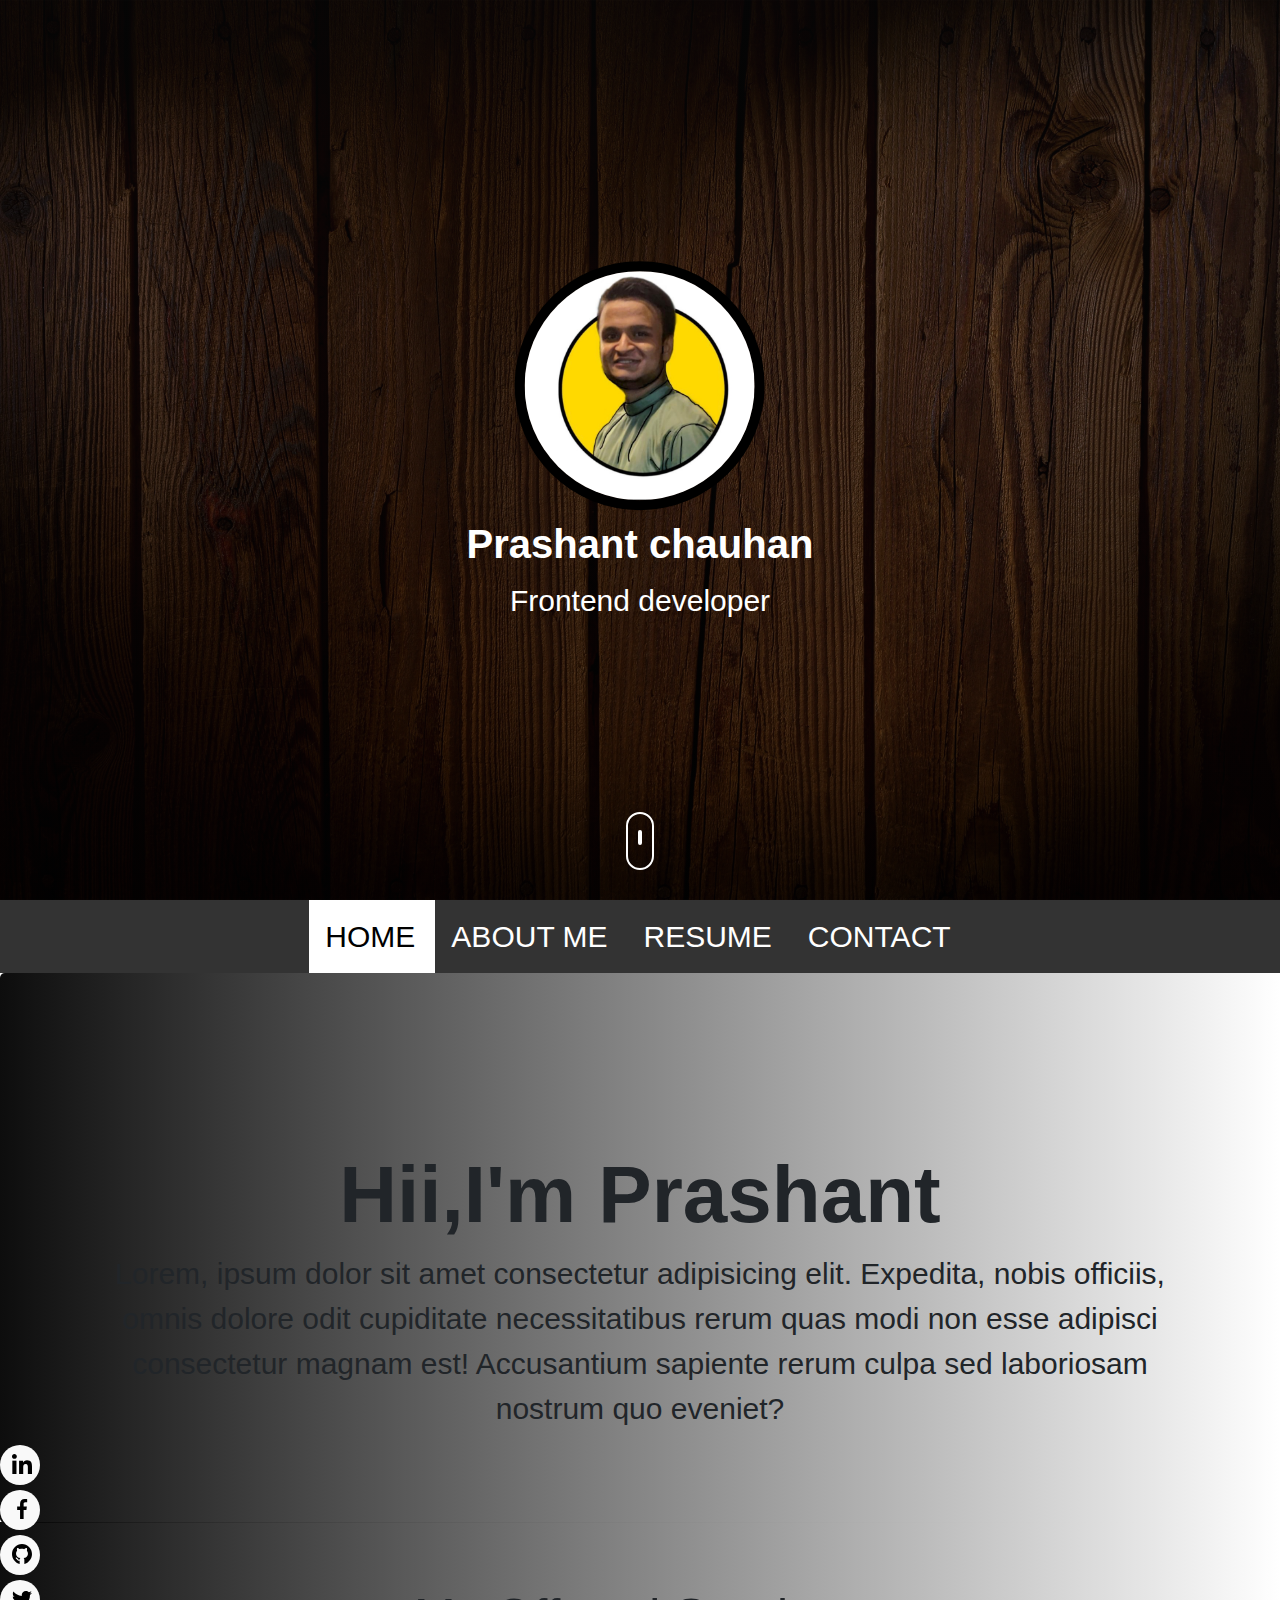
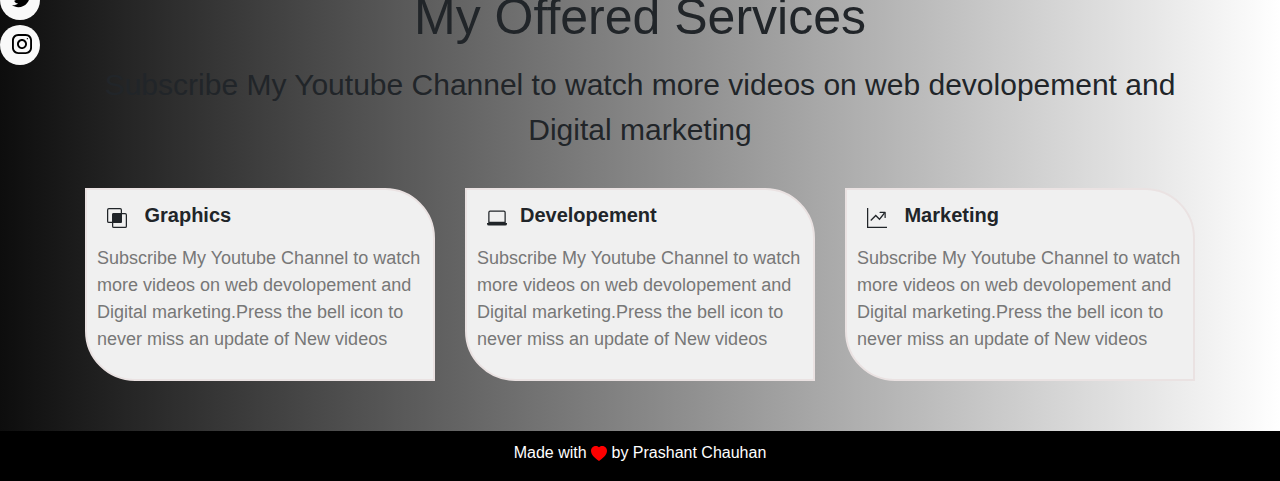
<file: index1.html>
<!DOCTYPE html>
<html lang="en">

<head>
  <meta charset="UTF-8">
  <meta name="viewport" content="width=device-width, initial-scale=1.0">
  <title>Document</title>
  <link rel="stylesheet" href="bootstrap.css">
  <link rel="stylesheet" href="https://stackpath.bootstrapcdn.com/bootstrap/4.4.1/css/bootstrap.min.css"
    integrity="sha384-Vkoo8x4CGsO3+Hhxv8T/Q5PaXtkKtu6ug5TOeNV6gBiFeWPGFN9MuhOf23Q9Ifjh" crossorigin="anonymous">

  <link rel="stylesheet" href="style.css">
 
  <!-- <link rel="stylesheet" href="bootstrap.css"> -->
  <link rel="stylesheet" href="style2.css">
  <link rel="stylesheet" href="style1.css">
</head>

<body>
  <!-- header section  -->
  <header>
    <div class="container text-center">
      <div class="user-box">
        <img src="img/IMG_20200504_190445.jpg" alt="">
        <h1>Prashant chauhan</h1>
        <p style="font-size: 30px;">Frontend developer</p>
      </div>
    </div>
    <div class="scroll-btn">
      <div class="scroll-bar"><a href=""><span></span></a></div>
    </div>
  </header>

  <!-- user info section  -->
  <nav class="navbar sticky-top navbar-expand-sm justify-content-center">
    <ul class="topnav">
      <li class="nav-item"><a href="index1.html" class="active">HOME</a></li>
      <li class="nav-item"><a href="index2.html">ABOUT ME</a></li>
      <li class="nav-item"><a href="index3.html">RESUME</a></li>
      <li class="nav-item"><a href="index4.html">CONTACT</a></li>
    </ul>
  </nav>








  <div class="jumbotron"
    style="height: 550px; background: linear-gradient(to right,rgb(0, 0, 0,0.95),rgb(255, 255, 255));">
    <div class="container text-center" style="margin-top: auto;">
      <h1 style="font-size: 80px; font-weight: bold; margin-top: 110px;">Hii,I'm Prashant</h1>
      <p class="sass">Lorem, ipsum dolor sit amet consectetur adipisicing elit. Expedita, nobis officiis,
        omnis dolore odit cupiditate necessitatibus rerum quas modi non esse adipisci consectetur magnam est!
        Accusantium sapiente rerum culpa sed laboriosam nostrum quo eveniet?</p>
    </div>
  </div>



  <!-- social icon -->
  <div class="social-icons">
    <ul>
      <a href="#">
        <li><img src="img/link.svg" alt="" class="socialico"></li>
      </a>
      <a href="#">
        <li><img src="img/fb.svg" alt="" class="socialico"></li>
      </a>
      <a href="#">
        <li><img src="img/github.svg" alt="" class="socialico"></li>
      </a>
      <a href="#">
        <li><img src="img/tw.svg" alt="" class="socialico"></li>
      </a>
      <a href="#">
        <li><img src="img/insta.svg" alt="" class="socialico"></li>
      </a>
    </ul>
  </div>
  <!-- services  -->
  <div class="services" id="services"
    style="margin-top: -268.69px; background: linear-gradient(to right,rgb(0, 0, 0,0.95),rgb(255, 255, 255));">
    <div class="container">
      <h1 class="text-center" style="font-size: 50px;">My Offered Services</h1>
      <p class="text-center sass">Subscribe My Youtube Channel to watch more videos on
        web devolopement and
        Digital marketing </p>
      <div class="row">
        <div class="col-sm-4">
          <div class="services-box">
            <svg class="bi bi-intersect" width="1em" height="1em" viewBox="0 0 16 16" fill="currentColor"
              xmlns="http://www.w3.org/2000/svg">
              <path fill-rule="evenodd" d="M12 4v6.5a1.5 1.5 0 01-1.5 1.5H4V5.5A1.5 1.5 0 015.5 4H12z"
                clip-rule="evenodd" />
              <path fill-rule="evenodd"
                d="M14.5 5h-9a.5.5 0 00-.5.5v9a.5.5 0 00.5.5h9a.5.5 0 00.5-.5v-9a.5.5 0 00-.5-.5zm-9-1A1.5 1.5 0 004 5.5v9A1.5 1.5 0 005.5 16h9a1.5 1.5 0 001.5-1.5v-9A1.5 1.5 0 0014.5 4h-9z"
                clip-rule="evenodd" />
              <path fill-rule="evenodd"
                d="M10.5 1h-9a.5.5 0 00-.5.5v9a.5.5 0 00.5.5h9a.5.5 0 00.5-.5v-9a.5.5 0 00-.5-.5zm-9-1A1.5 1.5 0 000 1.5v9A1.5 1.5 0 001.5 12h9a1.5 1.5 0 001.5-1.5v-9A1.5 1.5 0 0010.5 0h-9z"
                clip-rule="evenodd" />
            </svg> <span>Graphics</span>
            <p>Subscribe My Youtube Channel to watch more videos on web devolopement and Digital
              marketing.Press the bell icon to never miss an update of New videos</p>
          </div>
        </div>
        <div class="col-sm-4">
          <div class="services-box">
            <svg class="bi bi-laptop" width="1em" height="1em" viewBox="0 0 16 16" fill="currentColor"
              xmlns="http://www.w3.org/2000/svg">
              <path fill-rule="evenodd"
                d="M13.5 3h-11a.5.5 0 00-.5.5V11h12V3.5a.5.5 0 00-.5-.5zm-11-1A1.5 1.5 0 001 3.5V12h14V3.5A1.5 1.5 0 0013.5 2h-11z"
                clip-rule="evenodd" />
              <path d="M0 12h16v.5a1.5 1.5 0 01-1.5 1.5h-13A1.5 1.5 0 010 12.5V12z" />
            </svg><span>Developement</span>
            <p>Subscribe My Youtube Channel to watch more videos on web devolopement and Digital
              marketing.Press the bell icon to never miss an update of New videos</p>
          </div>
        </div>
        <div class="col-md-4">
          <div class="services-box">
            <svg class="bi bi-graph-up" width="1em" height="1em" viewBox="0 0 16 16" fill="currentColor"
              xmlns="http://www.w3.org/2000/svg">
              <path d="M0 0h1v16H0V0zm1 15h15v1H1v-1z" />
              <path fill-rule="evenodd"
                d="M14.39 4.312L10.041 9.75 7 6.707l-3.646 3.647-.708-.708L7 5.293 9.959 8.25l3.65-4.563.781.624z"
                clip-rule="evenodd" />
              <path fill-rule="evenodd"
                d="M10 3.5a.5.5 0 01.5-.5h4a.5.5 0 01.5.5v4a.5.5 0 01-1 0V4h-3.5a.5.5 0 01-.5-.5z"
                clip-rule="evenodd" />
            </svg> <span>Marketing</span>
            <p>Subscribe My Youtube Channel to watch more videos on web devolopement and Digital
              marketing.Press the bell icon to never miss an update of New videos</p>
          </div>
        </div>
      </div>
    </div>
  </div>
  <!-- contact  -->



  <footer class="text-center" style="margin-top: 0px; width: 100%;">
    <p>Made with <svg class="bi bi-heart-fill" width="1em" height="1em" viewBox="0 0 16 16" fill="currentColor"
        xmlns="http://www.w3.org/2000/svg">
        <path fill-rule="evenodd" d="M8 1.314C12.438-3.248 23.534 4.735 8 15-7.534 4.736 3.562-3.248 8 1.314z"
          clip-rule="evenodd" />
      </svg> by Prashant Chauhan</p>
  </footer>

</body>

</html>
</file>
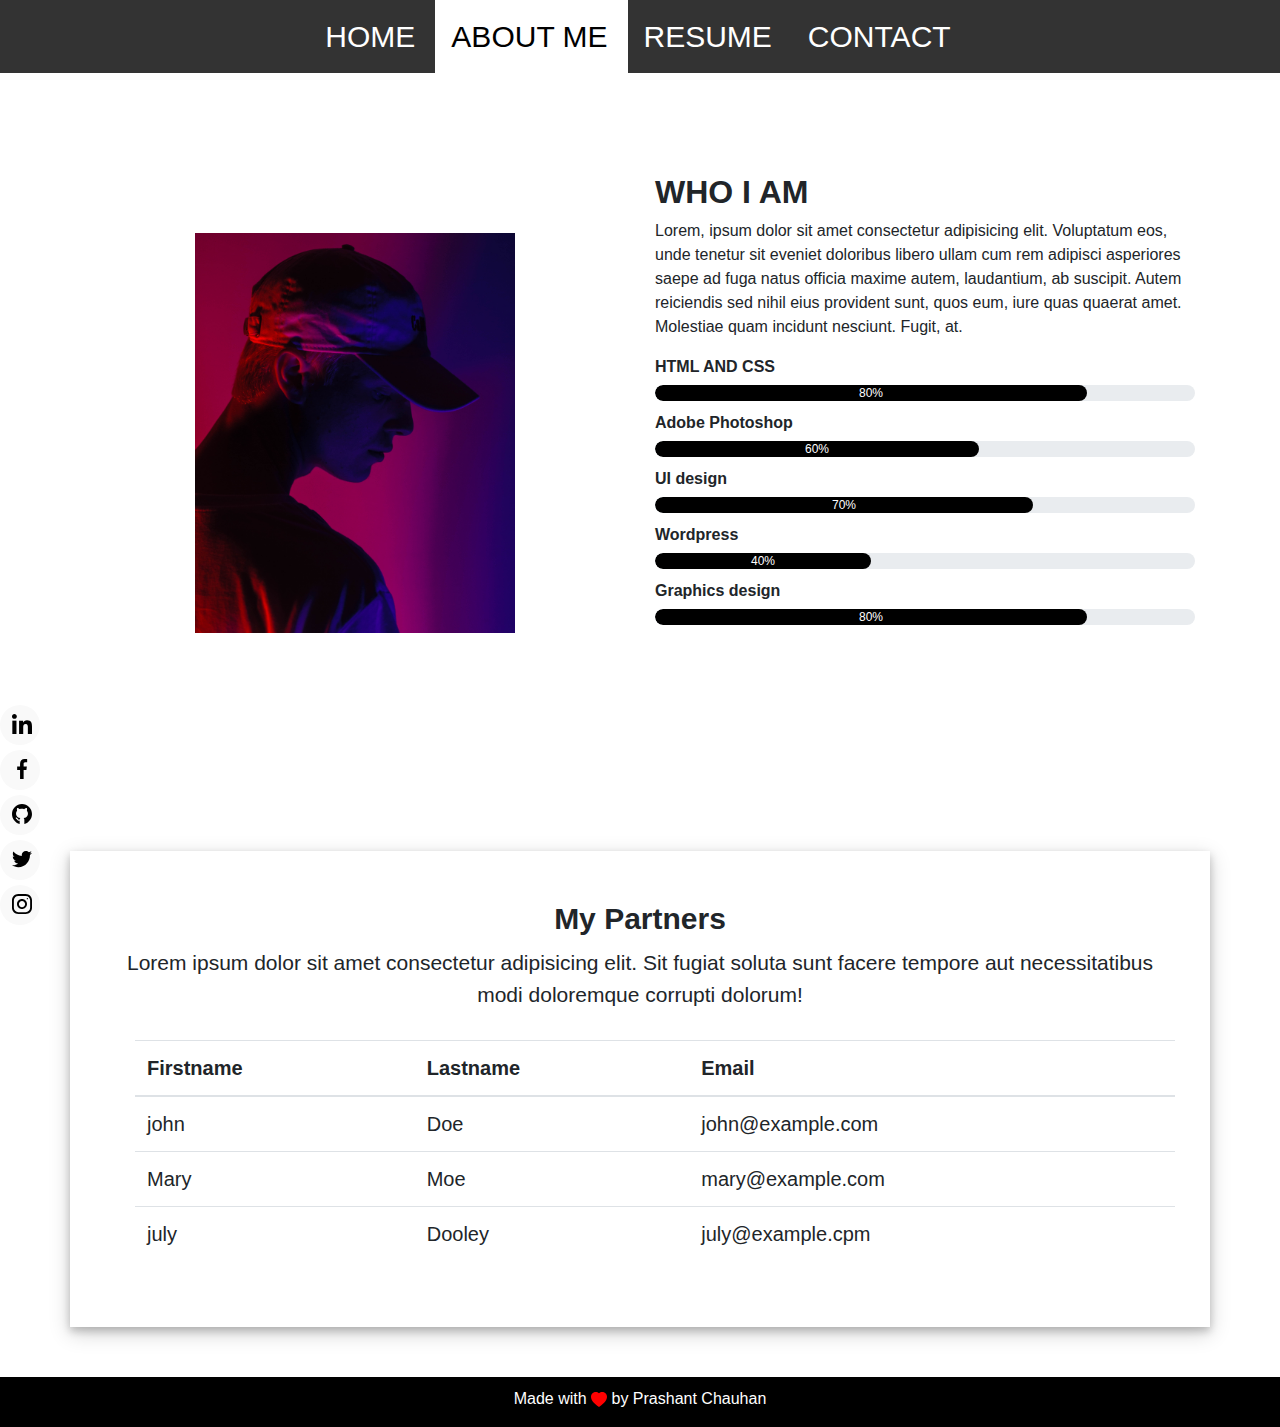
<file: index2.html>
<!DOCTYPE html>
<html lang="en">
<head>
    <meta charset="UTF-8">
    <meta name="viewport" content="width=device-width, initial-scale=1.0">
    <title>Document</title>
    <link rel="stylesheet" href="style.css">
    <link rel="stylesheet" href="bootstrap.css">
    <link rel="stylesheet" href="style1.css">
    <style>
      #divcontainer{
        /* border: 2px solid black !important; */
        box-shadow: 0 4px 8px 0 rgba(0, 0, 0, 0.2), 0 6px 20px 0 rgba(0, 0, 0, 0.19);
        padding: 50px;
      }
    </style>
</head>
<body>
  <!-- user info section  -->
  <nav class="navbar sticky-top  navbar-expand-sm justify-content-center">
    <ul class="topnav">
      <li class="nav-item"><a href="index1.html">HOME</a></li>
      <li class="nav-item"><a href="index2.html" class="active">ABOUT ME</a></li>
      <li class="nav-item"><a href="index3.html">RESUME</a></li>
      <li class="nav-item"><a href="index4.html">CONTACT</a></li>
    </ul>
  </nav>

 

     <!-- ABOUT -->
  <div class="about container" id="about">
    <div class="row">
      <div class="col-md-6 text-center">
        <img src="img/brooks-leibee-27QcqVqgVg4-unsplash.jpg" alt="" class="profile-img" style="margin-top: 60px;">
      </div>
      <div class="col-md-6">
        <h2 style="font-weight: bold;">WHO I AM</h2>
        <p>Lorem, ipsum dolor sit amet consectetur adipisicing elit. Voluptatum eos, unde tenetur sit eveniet
          doloribus libero ullam cum rem adipisci asperiores saepe ad fuga natus officia maxime autem, laudantium,
          ab suscipit. Autem reiciendis sed nihil eius provident sunt, quos eum, iure quas quaerat amet. Molestiae
          quam incidunt nesciunt. Fugit, at.</p>

        <div class="skills-bar">
          <p>HTML AND CSS</p>
          <div class="progress">
            <div class="progress-bar" style="width: 80%;">80%</div>
          </div>
          <p>Adobe Photoshop</p>
          <div class="progress">
            <div class="progress-bar" style="width: 60%;">60%</div>
          </div>
          <p>UI design</p>
          <div class="progress">
            <div class="progress-bar" style="width: 70%;">70%</div>
          </div>
          <p>Wordpress</p>
          <div class="progress">
            <div class="progress-bar" style="width: 40%;">40%</div>
          </div>
          <p>Graphics design</p>
          <div class="progress">
            <div class="progress-bar" style="width: 80%;">80%</div>
          </div>
        </div>
      </div>
    </div>
  </div>




  
       <!-- social icon -->
       <div class="social-icons">
        <ul>
          <a href="#">
            <li><img src="img/link.svg" alt="" class="socialico"></li>
          </a>
          <a href="#">
            <li><img src="img/fb.svg" alt="" class="socialico"></li>
          </a>
          <a href="#">
            <li><img src="img/github.svg" alt="" class="socialico"></li>
          </a>
          <a href="#">
            <li><img src="img/tw.svg" alt="" class="socialico"></li>
          </a>
          <a href="#">
            <li><img src="img/insta.svg" alt="" class="socialico"></li>
          </a>
        </ul>
      </div>
 


  <!-- table  -->
  <div class="container" id="divcontainer" style="margin-top: -200px;">
    <h2 style="text-align: center; font-size: 30px; font-weight: bold;">My Partners</h2>
    <p style="text-align: center; font-size: 21px;margin: 10px 0 30px 0;">Lorem ipsum dolor sit amet consectetur adipisicing elit. Sit fugiat soluta sunt facere tempore aut necessitatibus modi doloremque corrupti dolorum!</p>
    <table class="table" style="font-size: 20px; margin-left: 15px; text-align: left;">
      <thead>
        <tr>
          <th>Firstname</th>
          <th>Lastname</th>
          <th>Email</th>
        </tr>
      </thead>
      <tbody>
        <tr>
          <td>john</td>
          <td>Doe</td>
          <td>john@example.com</td>
        </tr>
        <tr>
          <td>Mary</td>
          <td>Moe</td>
          <td>mary@example.com</td>
        </tr>
        <tr>
          <td>july</td>
          <td>Dooley</td>
          <td>july@example.cpm</td>
        </tr>
      </tbody>
    </table>
  </div>




    


  <!-- footer  -->
  <footer class="text-center">
    <p>Made with <svg class="bi bi-heart-fill" width="1em" height="1em" viewBox="0 0 16 16" fill="currentColor"
        xmlns="http://www.w3.org/2000/svg">
        <path fill-rule="evenodd" d="M8 1.314C12.438-3.248 23.534 4.735 8 15-7.534 4.736 3.562-3.248 8 1.314z"
          clip-rule="evenodd" />
      </svg> by Prashant Chauhan</p>
  </footer>

</body>
</html>
</file>
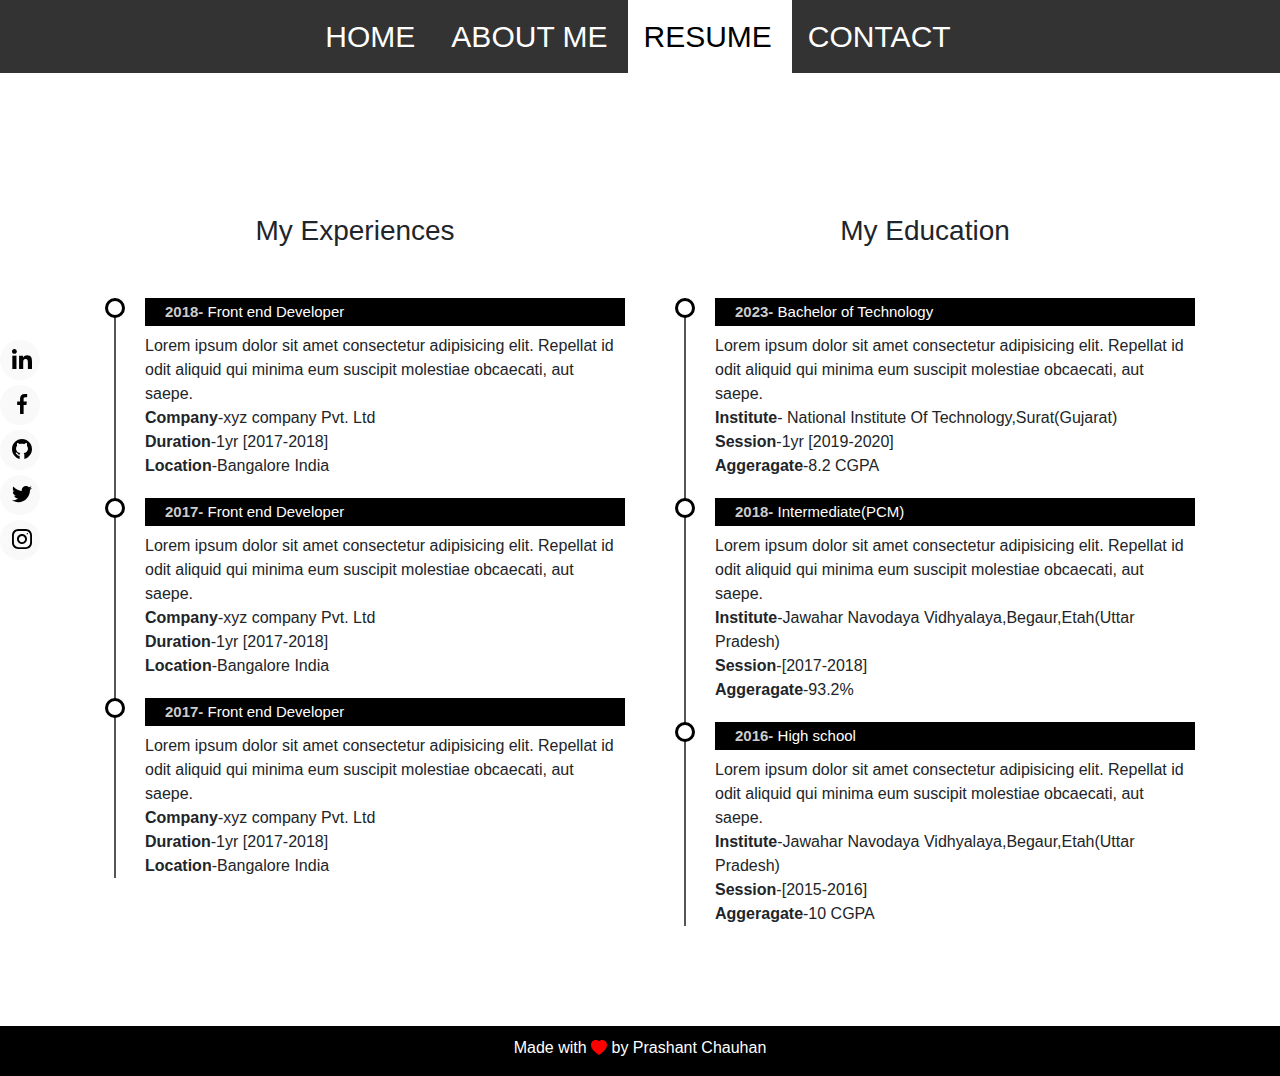
<file: index3.html>
<!DOCTYPE html>
<html lang="en">
<head>
    <meta charset="UTF-8">
    <meta name="viewport" content="width=device-width, initial-scale=1.0">
    <title>Document</title>
    <link rel="stylesheet" href="style.css">
    <link rel="stylesheet" href="bootstrap.css">
    <link rel="stylesheet" href="style1.css">
</head>
<body>
   <!-- user info section  -->
   <nav class="navbar sticky-top  navbar-expand-sm justify-content-center">
    <ul class="topnav">
      <li class="nav-item"><a href="index1.html">HOME</a></li>
      <li class="nav-item"><a href="index2.html">ABOUT ME</a></li>
      <li class="nav-item"><a href="index3.html" class="active">RESUME</a></li>
      <li class="nav-item"><a href="index4.html">CONTACT</a></li>
    </ul>
  </nav>
      <!-- social icon -->
  <div class="social-icons">
    <ul>
      <a href="#">
        <li><img src="img/link.svg" alt="" class="socialico"></li>
      </a>
      <a href="#">
        <li><img src="img/fb.svg" alt="" class="socialico"></li>
      </a>
      <a href="#">
        <li><img src="img/github.svg" alt="" class="socialico"></li>
      </a>
      <a href="#">
        <li><img src="img/tw.svg" alt="" class="socialico"></li>
      </a>
      <a href="#">
        <li><img src="img/insta.svg" alt="" class="socialico"></li>
      </a>
    </ul>
  </div>
    <!-- RESUME  -->
  <div class="resume" id="resume"style="margin-top:-150px">
    <div class="container">
      <div class="row">
        <div class="col-md-6">
          <h3 class="text-center">My Experiences</h3>
          <ul class="timeline">
            <li>
              <h4> <span>2018-</span> Front end Developer</h4>
              <p>Lorem ipsum dolor sit amet consectetur adipisicing elit. Repellat id odit aliquid qui minima eum
                suscipit molestiae obcaecati, aut saepe.<br>
                <b>Company</b>-xyz company Pvt. Ltd <br>
                <b>Duration</b>-1yr [2017-2018]<br>
                <b>Location</b>-Bangalore India <br>
              </p>
            </li>
            <li>
              <h4> <span>2017-</span> Front end Developer</h4>
              <p>Lorem ipsum dolor sit amet consectetur adipisicing elit. Repellat id odit aliquid qui minima eum
                suscipit molestiae obcaecati, aut saepe.<br>
                <b>Company</b>-xyz company Pvt. Ltd <br>
                <b>Duration</b>-1yr [2017-2018]<br>
                <b>Location</b>-Bangalore India <br>
              </p>
            </li>
            <li>
              <h4> <span>2017-</span> Front end Developer</h4>
              <p>Lorem ipsum dolor sit amet consectetur adipisicing elit. Repellat id odit aliquid qui minima eum
                suscipit molestiae obcaecati, aut saepe.<br>
                <b>Company</b>-xyz company Pvt. Ltd <br>
                <b>Duration</b>-1yr [2017-2018]<br>
                <b>Location</b>-Bangalore India <br>
              </p>
            </li>

          </ul>
        </div>
        <div class="col-md-6">
          <h3 class="text-center">My Education</h3>
          <ul class="timeline">
            <li>
              <h4> <span>2023-</span> Bachelor of Technology</h4>
              <p>Lorem ipsum dolor sit amet consectetur adipisicing elit. Repellat id odit aliquid qui minima eum
                suscipit molestiae obcaecati, aut saepe.<br>
                <b>Institute</b>- National Institute Of Technology,Surat(Gujarat) <br>
                <b>Session</b>-1yr [2019-2020]<br>
                <b>Aggeragate</b>-8.2 CGPA<br>
              </p>
            </li>
            <li>
              <h4> <span>2018-</span> Intermediate(PCM)</h4>
              <p>Lorem ipsum dolor sit amet consectetur adipisicing elit. Repellat id odit aliquid qui minima eum
                suscipit molestiae obcaecati, aut saepe.<br>
                <b>Institute</b>-Jawahar Navodaya Vidhyalaya,Begaur,Etah(Uttar Pradesh) <br>
                <b>Session</b>-[2017-2018]<br>
                <b>Aggeragate</b>-93.2% <br>
              </p>
            </li>
            <li>
              <h4> <span>2016-</span> High school</h4>
              <p>Lorem ipsum dolor sit amet consectetur adipisicing elit. Repellat id odit aliquid qui minima eum
                suscipit molestiae obcaecati, aut saepe.<br>
                <b>Institute</b>-Jawahar Navodaya Vidhyalaya,Begaur,Etah(Uttar Pradesh) <br>
                <b>Session</b>-[2015-2016]<br>
                <b>Aggeragate</b>-10 CGPA<br>
              </p>
            </li>

          </ul>
        </div>
      </div>
    </div>
  </div>
 

  <!-- footer  -->
  <footer class="text-center">
    <p>Made with <svg class="bi bi-heart-fill" width="1em" height="1em" viewBox="0 0 16 16" fill="currentColor"
        xmlns="http://www.w3.org/2000/svg">
        <path fill-rule="evenodd" d="M8 1.314C12.438-3.248 23.534 4.735 8 15-7.534 4.736 3.562-3.248 8 1.314z"
          clip-rule="evenodd" />
      </svg> by Prashant Chauhan</p>
  </footer>
</body>
</html>
</file>
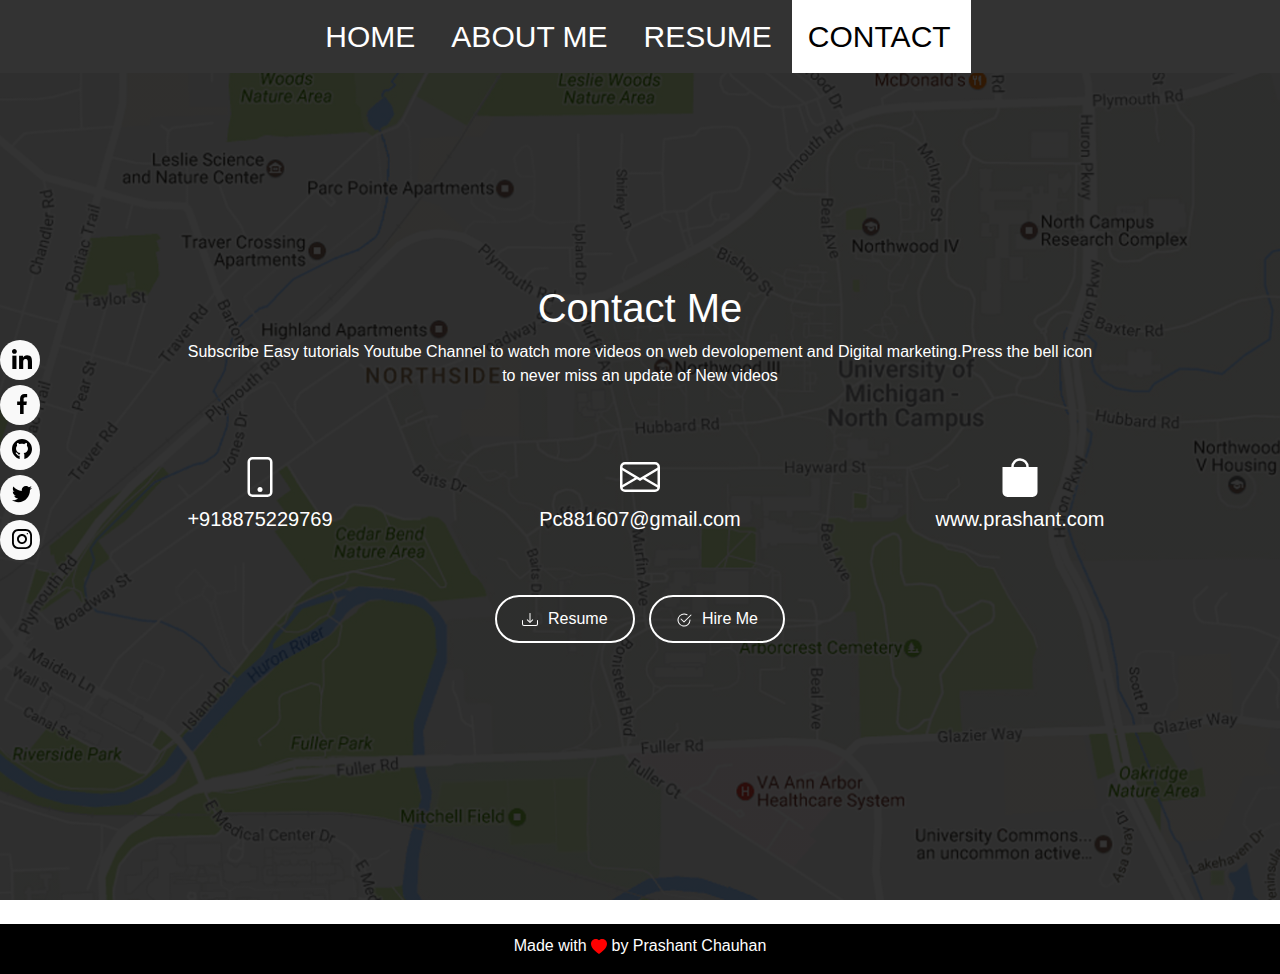
<file: index4.html>
<!DOCTYPE html>
<html lang="en">

<head>
    <meta charset="UTF-8">
    <meta name="viewport" content="width=device-width, initial-scale=1.0">
    <title>Document</title>
    <link rel="stylesheet" href="style.css">
    <link rel="stylesheet" href="bootstrap.css">
    <link rel="stylesheet" href="style1.css">
</head>

<body>
   <!-- user info section  -->
   <nav class="navbar sticky-top navbar-expand-sm justify-content-center">
    <ul class="topnav">
      <li class="nav-item"><a href="index1.html">HOME</a></li>
      <li class="nav-item"><a href="index2.html">ABOUT ME</a></li>
      <li class="nav-item"><a href="index3.html">RESUME</a></li>
      <li class="nav-item "><a href="index4.html" class="active">CONTACT</a></li>
    </ul>
  </nav>



    <!-- social icon -->
  <div class="social-icons">
    <ul>
      <a href="#">
        <li><img src="img/link.svg" alt="" class="socialico"></li>
      </a>
      <a href="#">
        <li><img src="img/fb.svg" alt="" class="socialico"></li>
      </a>
      <a href="#">
        <li><img src="img/github.svg" alt="" class="socialico"></li>
      </a>
      <a href="#">
        <li><img src="img/tw.svg" alt="" class="socialico"></li>
      </a>
      <a href="#">
        <li><img src="img/insta.svg" alt="" class="socialico"></li>
      </a>
    </ul>
  </div>
    <div class="contact" id="contact" style="margin-top: -250px;">
        <div class="container text-center">
            <h1 style="margin-top: 170px;">Contact Me</h1>
            <p>Subscribe Easy tutorials Youtube Channel to watch more videos on web devolopement and Digital
                marketing.Press the bell icon <br> to never miss an update of New videos</p>
            <div class="row">
                <div class="col-md-4">
                    <svg class="bi bi-phone" width="1em" height="1em" viewBox="0 0 16 16" fill="currentColor"
                        xmlns="http://www.w3.org/2000/svg">
                        <path fill-rule="evenodd"
                            d="M11 1H5a1 1 0 00-1 1v12a1 1 0 001 1h6a1 1 0 001-1V2a1 1 0 00-1-1zM5 0a2 2 0 00-2 2v12a2 2 0 002 2h6a2 2 0 002-2V2a2 2 0 00-2-2H5z"
                            clip-rule="evenodd" />
                        <path fill-rule="evenodd" d="M8 14a1 1 0 100-2 1 1 0 000 2z" clip-rule="evenodd" />
                    </svg>
                    <p>+918875229769</p>
                </div>
                <div class="col-md-4">
                    <svg class="bi bi-envelope" width="1em" height="1em" viewBox="0 0 16 16" fill="currentColor"
                        xmlns="http://www.w3.org/2000/svg">
                        <path fill-rule="evenodd"
                            d="M14 3H2a1 1 0 00-1 1v8a1 1 0 001 1h12a1 1 0 001-1V4a1 1 0 00-1-1zM2 2a2 2 0 00-2 2v8a2 2 0 002 2h12a2 2 0 002-2V4a2 2 0 00-2-2H2z"
                            clip-rule="evenodd" />
                        <path fill-rule="evenodd"
                            d="M.071 4.243a.5.5 0 01.686-.172L8 8.417l7.243-4.346a.5.5 0 01.514.858L8 9.583.243 4.93a.5.5 0 01-.172-.686z"
                            clip-rule="evenodd" />
                        <path
                            d="M6.752 8.932l.432-.252-.504-.864-.432.252.504.864zm-6 3.5l6-3.5-.504-.864-6 3.5.504.864zm8.496-3.5l-.432-.252.504-.864.432.252-.504.864zm6 3.5l-6-3.5.504-.864 6 3.5-.504.864z" />
                    </svg>
                    <p>Pc881607@gmail.com</p>
                </div>
                <div class="col-md-4">
                    <svg class="bi bi-bag-fill" width="1em" height="1em" viewBox="0 0 16 16" fill="currentColor"
                        xmlns="http://www.w3.org/2000/svg">
                        <path
                            d="M1 4h14v10a2 2 0 01-2 2H3a2 2 0 01-2-2V4zm7-2.5A2.5 2.5 0 005.5 4h-1a3.5 3.5 0 117 0h-1A2.5 2.5 0 008 1.5z" />
                    </svg>
                    <p>www.prashant.com</p>
                </div>
            </div>
            <button type="button" class=" btn btn-primary"><svg class="bi bi-download" width="1em" height="1em"
                    viewBox="0 0 16 16" fill="currentColor" xmlns="http://www.w3.org/2000/svg">
                    <path fill-rule="evenodd"
                        d="M.5 8a.5.5 0 01.5.5V12a1 1 0 001 1h12a1 1 0 001-1V8.5a.5.5 0 011 0V12a2 2 0 01-2 2H2a2 2 0 01-2-2V8.5A.5.5 0 01.5 8z"
                        clip-rule="evenodd" />
                    <path fill-rule="evenodd"
                        d="M5 7.5a.5.5 0 01.707 0L8 9.793 10.293 7.5a.5.5 0 11.707.707l-2.646 2.647a.5.5 0 01-.708 0L5 8.207A.5.5 0 015 7.5z"
                        clip-rule="evenodd" />
                    <path fill-rule="evenodd" d="M8 1a.5.5 0 01.5.5v8a.5.5 0 01-1 0v-8A.5.5 0 018 1z"
                        clip-rule="evenodd" />
                </svg>Resume</button>
            <button type="button" class="btn btn-primary"><svg class="bi bi-check-circle" width="1em" height="1em"
                    viewBox="0 0 16 16" fill="currentColor" xmlns="http://www.w3.org/2000/svg">
                    <path fill-rule="evenodd"
                        d="M15.354 2.646a.5.5 0 010 .708l-7 7a.5.5 0 01-.708 0l-3-3a.5.5 0 11.708-.708L8 9.293l6.646-6.647a.5.5 0 01.708 0z"
                        clip-rule="evenodd" />
                    <path fill-rule="evenodd"
                        d="M8 2.5A5.5 5.5 0 1013.5 8a.5.5 0 011 0 6.5 6.5 0 11-3.25-5.63.5.5 0 11-.5.865A5.472 5.472 0 008 2.5z"
                        clip-rule="evenodd" />
                </svg>Hire Me</button>
        </div>
    </div>
    
    <!-- footer  -->
    <footer class="text-center" style="margin-top: -40px;">
        <p>Made with <svg class="bi bi-heart-fill" width="1em" height="1em" viewBox="0 0 16 16" fill="currentColor"
            xmlns="http://www.w3.org/2000/svg">
            <path fill-rule="evenodd" d="M8 1.314C12.438-3.248 23.534 4.735 8 15-7.534 4.736 3.562-3.248 8 1.314z"
              clip-rule="evenodd" />
          </svg> by Prashant Chauhan</p>
      </footer>
</body>

</html>
</file>
<file: style.css>
body{
    margin: 0px;
    padding: 0px;
    font-family: sans-serif;
}
 /* header CSS  */
 header{
     height: 100vh;
     /* img m background lagana h  */
     background: linear-gradient(rgba(8, 8, 8, 0.6),rgba(2, 2, 2, 0.6)),url(img/macro-shot-of-wooden-planks-326333.jpg);
     background-position: center;
     background-size: cover;
     background-attachment: fixed;
 }
 .user-box{
     top: 50%;
     left: 50%;
     transform: translate(-50%,-50%);
     position: absolute;
 }
 .user-box img{
     border-radius: 50%;
     width: 250px;
     border: 10px solid black;
 }
 .user-box img:hover{
     transform: scale(1.1,1.1);
     transition: 0.4s;
 }
 .user-box img:hover{
     transform: scale(1.1,1.1);
     transition: 0.4s;
 }
 .user-box h1{
     color: #fff;
     font-weight: bold;
     margin: 10px;
 }
 .user-box p{
     color: white;
 }
 .scroll-btn{
     bottom: 30px;
     position: absolute;
     left: 50%;
     transform: translateX(-50%);
     border: 2px solid white;
     padding: 10px 10px 20px ;
     border-radius: 30px;
 }
 .scroll-bar span{
     border: 2px solid white;
     font-size: 10px;
     border-radius: 30px;

 }
 .scroll-bar{
     animation: mover 1s infinite alternate; 
 }
 @keyframes mover{
     0%{transform: translateY(0);}
     100%{transform: translateY(10px);}
 }

 /* about section  */
 /* .user-info{
     position: relative;
 } */
 .about{
     padding-top: 100px;
     margin-bottom: 180px;
 }
 .profile-img{
     height: 400px;
 }
 

 
 nav ul li:hover{
   transform: scale(1.1,1.1);
   transition: 0.5s;
}
 nav ul li a.active{
   background-color: rgb(255, 255, 255) !important;
   color: black;
}
 nav ul li a:hover:not(.active){
  color: white;
  background-color: black;
}

@media screen and (max-width: 600px) {
    ul.topnav li.right, 
    ul.topnav li {float: none;}

  }

 
 .skills-bar p{
     margin-bottom: 6px;
     font-weight: 600;

 }
 .progress{
     border-radius: 16px !important;
     margin-bottom: 10px;
 }
 .progress-bar{
     border-radius: 16px;
     background: black !important;
 }

 /* resume  */
 .resume{
     margin-top: -50px;
     padding-top: 50px;
     padding-bottom: 30px;
     background-color: white;
 }
 .resume h3{
     margin-bottom: 50px;
 }
 .timeline{
     list-style-type: none;
     position: relative;
 }
 .timeline::before{
     content: "";
     background: #555;
     display: inline-block;
     position: absolute;
     left: 29px;
     width: 2px;
     height: 100%;
     z-index: 1;
 }
 .timeline li{
     margin-top:20px ;
     margin-bottom:20px ;
     margin-left:20px ;
     background: #fff;
 }
 .timeline li h4{
     background-color: #000;
     padding: 5px 0 5px 20px;
     color: #fff;
     font-size: 15px;
 }
 .timeline li h4 span{
     font-weight: bold;
     color: #ccc;
 }
 .timeline li::before{
     content: "";
     background-color: #fff;
     display: inline-block;
     position: absolute;
     border-radius: 50%;
     border: 3px solid black;
     left: 20px;
     width: 20px;
     height: 20px;
     z-index: 1;
 }

 /* services  */
 .services{
     padding: 50px 0;
 }
 .services h1{
     margin: 15px 0;
 }
 @media screen and(max-width:600px){
     .services{
         margin-top: 0px;
     }
     .jumbotron.container p{
           font-size: 15px !important;
           overflow:hidden !important;
     }
 }
 .services-box{
     background-color: #f0f0f0;
     padding: 10px;
     margin-top: 20px;
     border-bottom-left-radius: 50px;
     border-top-right-radius: 50px;
     border: 2px solid #eae2e2; ;
 }
 .services-box .bi{
     margin: 0 10px !important;
     font-size: 20px !important;
 }
 .services-box span{
     margin: 3px;
     font-size: 20px;
     font-weight: bold;
 }
 .services-box p{
     margin-top: 15px;
     font-size: 18px;
     color: #777;
 }
 .services-box:hover{
    background-color: #000;
    color: #fff;
    border-bottom-left-radius: 0px;
    border-top-right-radius: 0px;
    border-bottom-right-radius:50px;
    border-top-left-radius: 50px;
    border: 2px solid #eae2e2;
    transition: 1s;
 }
 .services-box:hover p{
     color: white;
 }

 /* contact  */
 .contact{
    padding-top: 50px;
    background: linear-gradient(rgba(0, 0, 0, 0.8),rgba(0, 0, 0, 0.8)),url(img/google-map-background.jpg);
    background-position: center;
    background-size: cover;
    background-attachment: fixed;
    height: 100vh;
    color: white;
 }
 .contact .row{
     padding: 30px 0;
     font-size: 22px;
 }
 .contact .col-md-4 {
     padding: 10px !important;
     font-size: 40px !important;
 }
 .contact .col-md-4 p{
     /* padding: 10px !important; */
     font-size: 20px !important;
 }
 .contact .btn{
     padding: 10px 25px;
     margin: 5px;
     border-radius: 30px;
     border: 2px solid #fff;
     background: transparent;
 }
 .contact .btn:focus{
     box-shadow: none !important;
 }
 .contact .btn:hover{
   border: 2px solid #000 !important;
   background: #000 !important;
   transition: 0.6s;
 }
 .contact .btn .bi{
     margin-right: 10px;
 }
 footer{
     background: black;
     height: 50px;
     margin-top: 50px;
     color: white;
     padding-top: 10px;

 }
footer .bi{
    color: red;
}


/* social icons  */
.social-icons{
    top: 50%;
    transform: translateY(-50%);
    position: sticky !important;
    z-index: 1;
    width: 80px;
}
.socialico{
    height: 20px;
    width: 20px;
}
 .social-icons ul{
     padding: initial;
 }
 .social-icons ul li{
     height: 40px;
     width: 40px;
     list-style: none;
     padding-left: 12px;
     padding-top: 6px;
     margin-top: 5px;
     background: #f9f9f9;
     border-radius: 50%;
     
   
 }
 .social-icons ul li:hover{
     /* padding-left:15px;
     width: 80px; */
     transform: scale(1.5,1.5);
     transition: 0.4s;
 }
</file>
<file: style2.css>
.sass {
  font-size: 30px;
}

/*# sourceMappingURL=style2.css.map */
</file>
<file: style1.css>
nav {
  background: #333;
  padding: 0px !important;
}
nav ul {
  background-color: #333;
  position: sticky !important;
  margin: 0px !important;
  padding: 0px;
  overflow: hidden;
}
nav ul li {
  float: left;
  list-style: none;
}
nav ul li a {
  display: block;
  color: white;
  text-align: center;
  padding: 14px 16px;
  text-decoration: none !important;
  font-size: 30px;
  padding-right: 20px;
}

/*# sourceMappingURL=style1.css.map */
</file>
